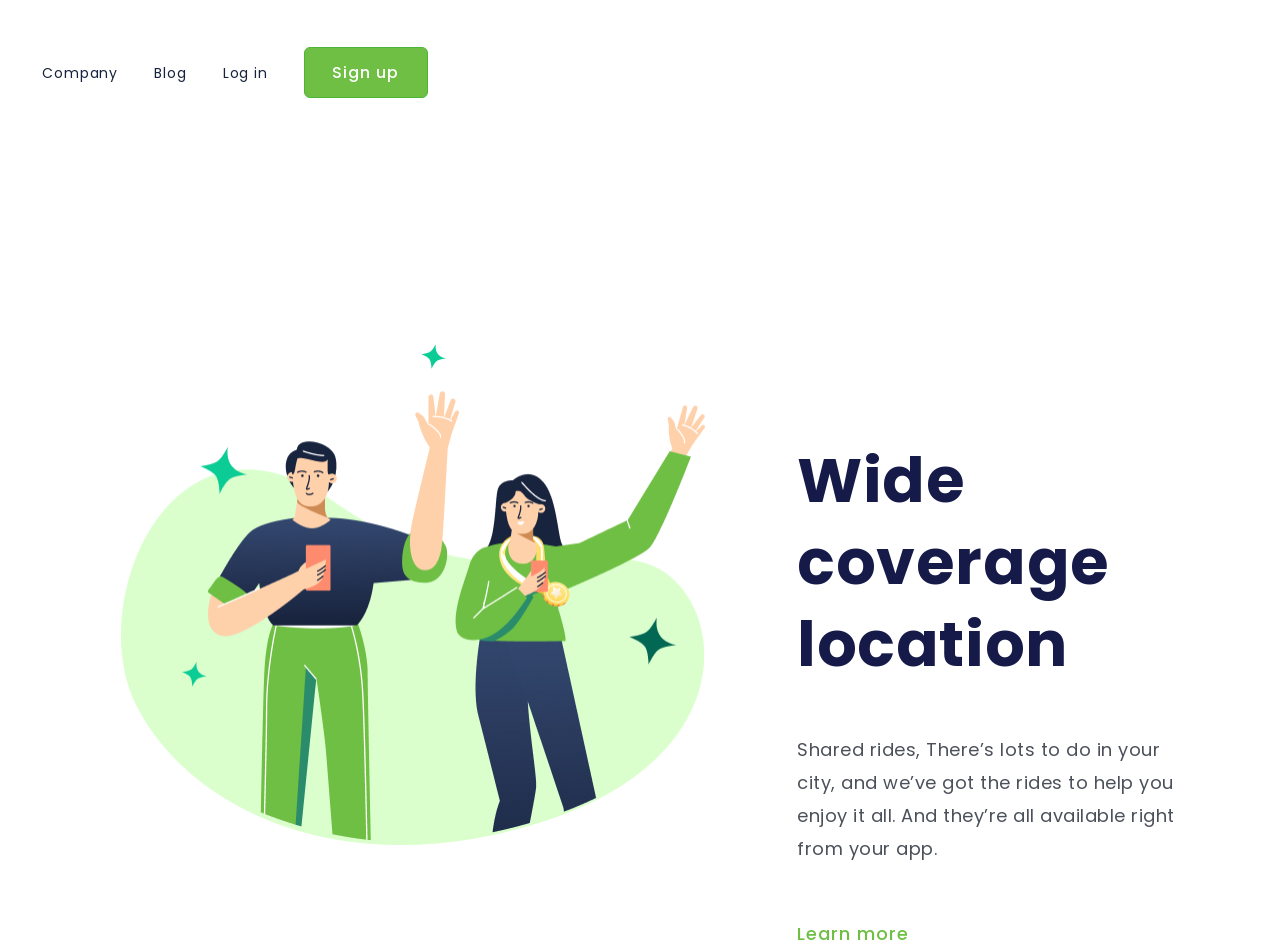
<file: index.htm>
<!DOCTYPE html>
<html lang="en">

<head>
    <meta charset="UTF-8">
    <meta name="viewport" content="width=device-width, initial-scale=1.0">
    <link rel="stylesheet" href="./style.css">
    <link rel="preconnect" href="https://fonts.googleapis.com">
    <link rel="preconnect" href="https://fonts.gstatic.com" crossorigin>
    <link href="https://fonts.googleapis.com/css2?family=Poppins:wght@400;500;700&display=swap" rel="stylesheet">
    <title>Wide Coverage Location</title>
</head>
<body>
    <header>
        <a class="link-header">Company</a>
        <a class="link-header">Blog</a>
        <a class="link-header">Log in</a>
        <button class="button-signup">Sign up</button>
    </header>
    <div class="container">
        <img src="./assets/Wide Coverage Location.png" alt="logo-image">
        <section>
            <h1>Wide coverage location</h1>
            <p>Shared rides, There’s lots to do in your city, and we’ve got the rides to help you enjoy it all. And they’re all available right from your app.</p>
            <a class="link-learnmore">Learn more</a>
        </section>
    </div>
</body>
</file>
<file: style.css>
* {
    margin: 0;
    padding: 0;
    box-sizing: border-box;
    font-family: "Poppins", sans-serif;
}

.container {
    display: flex;
}

header {
    margin: 47px 0 0 42px;
}

.link-header {
    font-weight: 400;
    font-size: 14px;
    letter-spacing: 0.88px;
    text-align: center;
    color: #17233D;
    margin-right: 32px;
}

.link-header:hover {
    text-decoration: underline;
}

.button-signup {
    background: #6FBF44;
    border: 1px solid #4CB538;
    width: 124px;
    height: 51px;
    border-radius: 6px;
    border-width: 1px;
    font-weight: 500;
    font-size: 16px;
    letter-spacing: 1px;
    color: #FFFFFF;
    cursor: pointer;
}

.button-signup:hover {
    background: #5aa636;
}

img {
    opacity: 1;
    margin: 246px 0 102px 121px;
}

h1 {
    width: 582;
    font-weight: 700;
    font-size: 62px;
    line-height: 82px;
    letter-spacing: 0.6px;
    color: #161A49;
    margin: 342px 57px 0 0;

}

p {
    font-weight: 400;
    font-size: 18px;
    line-height: 33px;
    letter-spacing: 0.5px;
    color: #4B505A;
    width: 493;
    margin-top: 47px;
    margin-bottom: 55px;
    margin-right: 100px;
}

.link-learnmore {
    font-weight: 500;
    font-size: 18px;
    letter-spacing: 1px;
    color: #6FBF44;
}

.link-learnmore:hover {
    text-decoration: underline;
}

section {
    margin-left: 80px;
    margin-top: 0;
}

@media screen and (max-width:900px) {

    .container {
        display: flex;
        flex-direction: column-reverse;
    }

    .link-header {
        display: none;
    }

    header {
        margin: 17px 16px 0 284px;
    }

    .button-signup {
        width: 91px;
        height: 31px;
        opacity: 1px;
        border-radius: 6px;
        border-width: 1px;
        width: 61;
        top: 6px;
        left: 20px;
        font-weight: 500;
        font-size: 12px;
        letter-spacing: 1px;
    }

    section {
        margin: 0 56px;
        text-align: center;
    }

    h1 {
        width: 278px;
        height: 60px;
        opacity: 1px;
        font-weight: 700;
        font-size: 30px;
        line-height: 30px;
        letter-spacing: 0.6px;
        margin-top: 76px;
    }

    p {
        width: 304px;
        height: 165px;
        opacity: 1px;
        font-weight: 400;
        font-size: 18px;
        line-height: 33px;
        letter-spacing: 0.5px;
        margin: 29px -12px;
    }

    .link-learnmore {
        width: 112px;
        height: 27px;
        opacity: 1px;
        font-weight: 500;
        font-size: 18px;
        line-height: 100%;
        letter-spacing: 1px;
        margin-bottom: 59px;
    }

    img {
        width: 312px;
        height: 288px;
        opacity: 1;
        margin: 59px 39px 0;
    }
}
</file>
